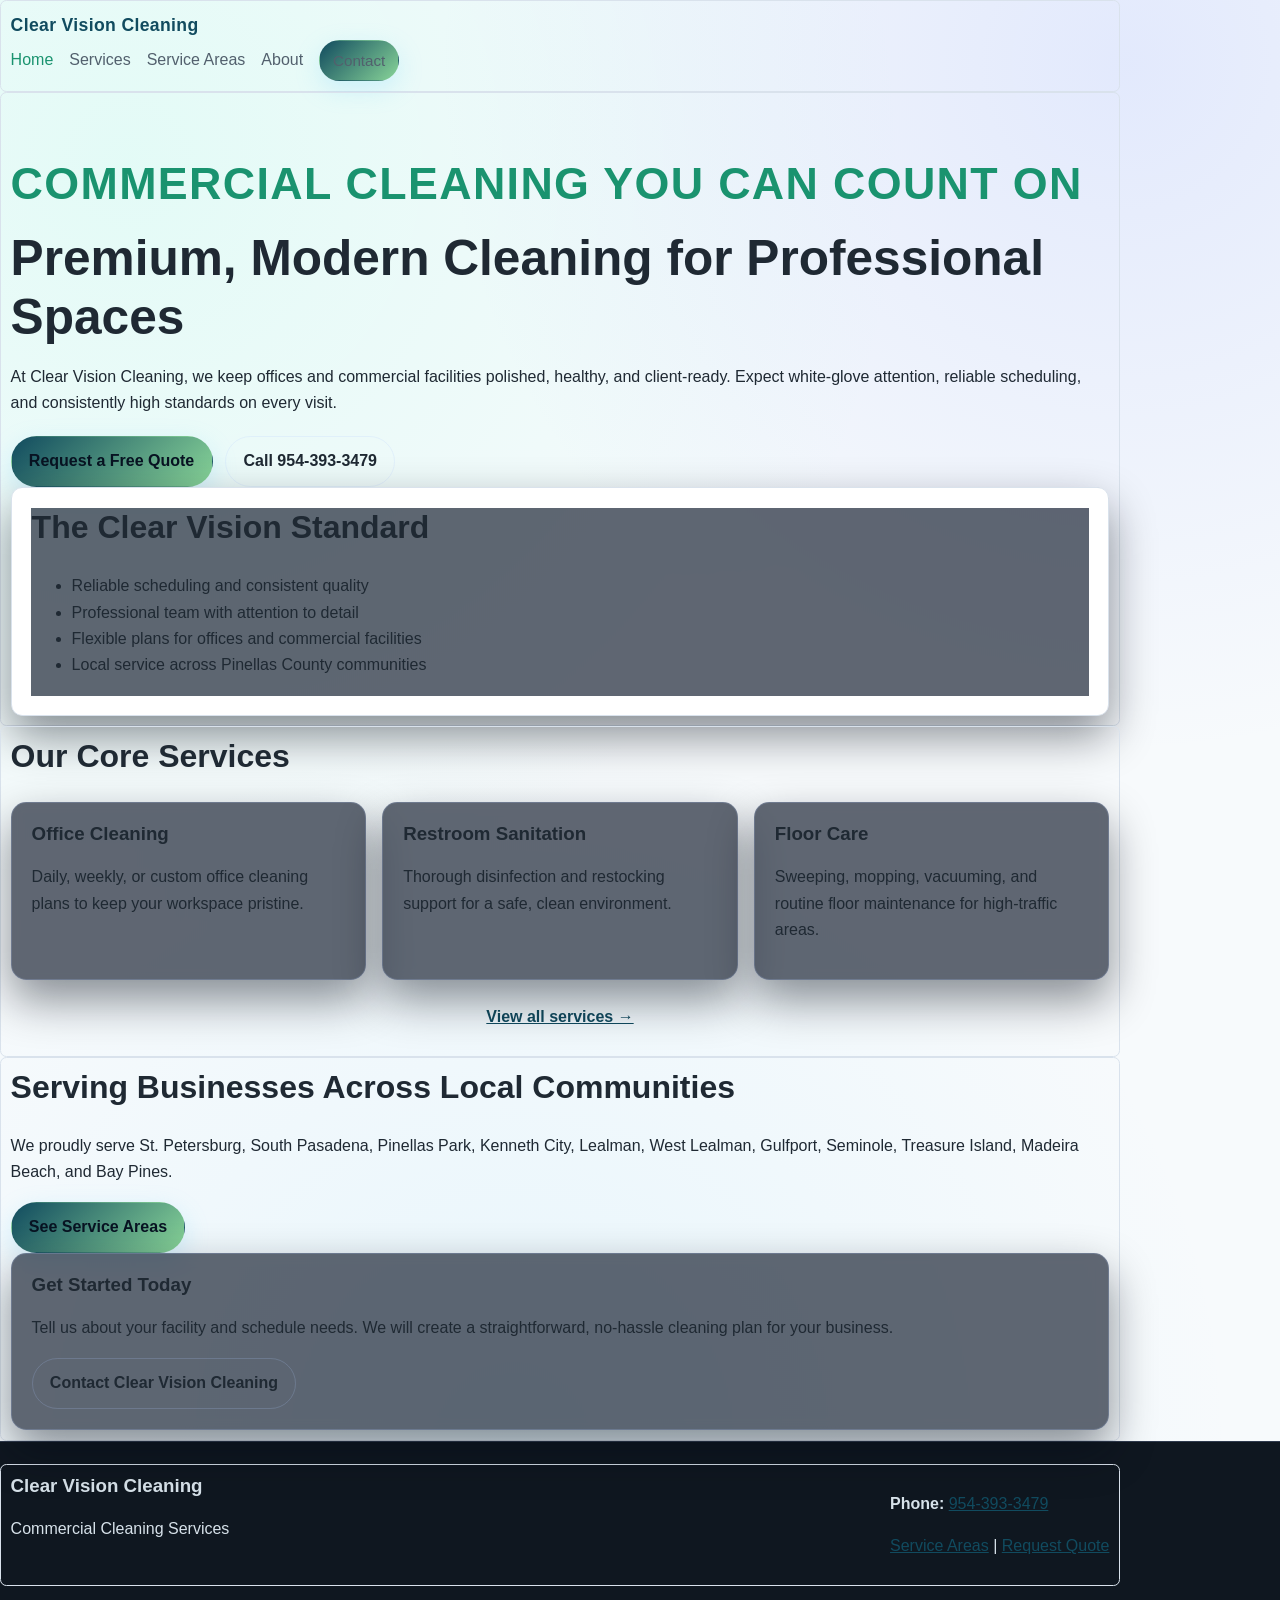
<file: index.html>
<!DOCTYPE html>
<html lang="en">
  <head>
    <meta charset="UTF-8" />
    <meta name="viewport" content="width=device-width, initial-scale=1.0" />
    <title>Clear Vision Cleaning | Commercial Cleaning Services</title>
    <meta
      name="description"
      content="Clear Vision Cleaning provides reliable commercial cleaning services across St. Petersburg and surrounding Pinellas County areas."
    />
    <link rel="stylesheet" href="styles.css" />
  </head>
  <body>
    <header class="site-header">
      <div class="container nav-wrap">
        <a class="logo" href="index.html">Clear Vision Cleaning</a>
        <button class="nav-toggle" aria-label="Toggle navigation">☰</button>
        <nav class="site-nav">
          <a href="index.html" aria-current="page">Home</a>
          <a href="services.html">Services</a>
          <a href="areas.html">Service Areas</a>
          <a href="about.html">About</a>
          <a class="btn btn-small" href="contact.html">Contact</a>
        </nav>
      </div>
    </header>

    <main>
      <section class="hero">
        <div class="container hero-grid">
          <div>
            <p class="eyebrow">Commercial Cleaning You Can Count On</p>
            <h1>Premium, Modern Cleaning for Professional Spaces</h1>
            <p>
              At Clear Vision Cleaning, we keep offices and commercial facilities polished,
              healthy, and client-ready. Expect white-glove attention, reliable scheduling, and
              consistently high standards on every visit.
            </p>
            <div class="actions">
              <a class="btn" href="contact.html">Request a Free Quote</a>
              <a class="btn btn-outline" href="tel:9543933479">Call 954-393-3479</a>
            </div>
          </div>
          <div class="hero-card">
            <h2>The Clear Vision Standard</h2>
            <ul>
              <li>Reliable scheduling and consistent quality</li>
              <li>Professional team with attention to detail</li>
              <li>Flexible plans for offices and commercial facilities</li>
              <li>Local service across Pinellas County communities</li>
            </ul>
          </div>
        </div>
      </section>

      <section class="section">
        <div class="container">
          <h2>Our Core Services</h2>
          <div class="cards">
            <article class="card">
              <h3>Office Cleaning</h3>
              <p>Daily, weekly, or custom office cleaning plans to keep your workspace pristine.</p>
            </article>
            <article class="card">
              <h3>Restroom Sanitation</h3>
              <p>Thorough disinfection and restocking support for a safe, clean environment.</p>
            </article>
            <article class="card">
              <h3>Floor Care</h3>
              <p>Sweeping, mopping, vacuuming, and routine floor maintenance for high-traffic areas.</p>
            </article>
          </div>
          <p class="center mt">
            <a href="services.html" class="text-link">View all services →</a>
          </p>
        </div>
      </section>

      <section class="section section-alt">
        <div class="container split">
          <div>
            <h2>Serving Businesses Across Local Communities</h2>
            <p>
              We proudly serve St. Petersburg, South Pasadena, Pinellas Park, Kenneth City,
              Lealman, West Lealman, Gulfport, Seminole, Treasure Island, Madeira Beach,
              and Bay Pines.
            </p>
            <a class="btn" href="areas.html">See Service Areas</a>
          </div>
          <div class="highlight">
            <h3>Get Started Today</h3>
            <p>
              Tell us about your facility and schedule needs. We will create a straightforward,
              no-hassle cleaning plan for your business.
            </p>
            <a class="btn btn-outline" href="contact.html">Contact Clear Vision Cleaning</a>
          </div>
        </div>
      </section>
    </main>

    <footer class="site-footer">
      <div class="container footer-grid">
        <div>
          <h3>Clear Vision Cleaning</h3>
          <p>Commercial Cleaning Services</p>
        </div>
        <div>
          <p><strong>Phone:</strong> <a href="tel:9543933479">954-393-3479</a></p>
          <p><a href="areas.html">Service Areas</a> | <a href="contact.html">Request Quote</a></p>
        </div>
      </div>
    </footer>

    <script src="script.js"></script>
  </body>
</html>
</file>
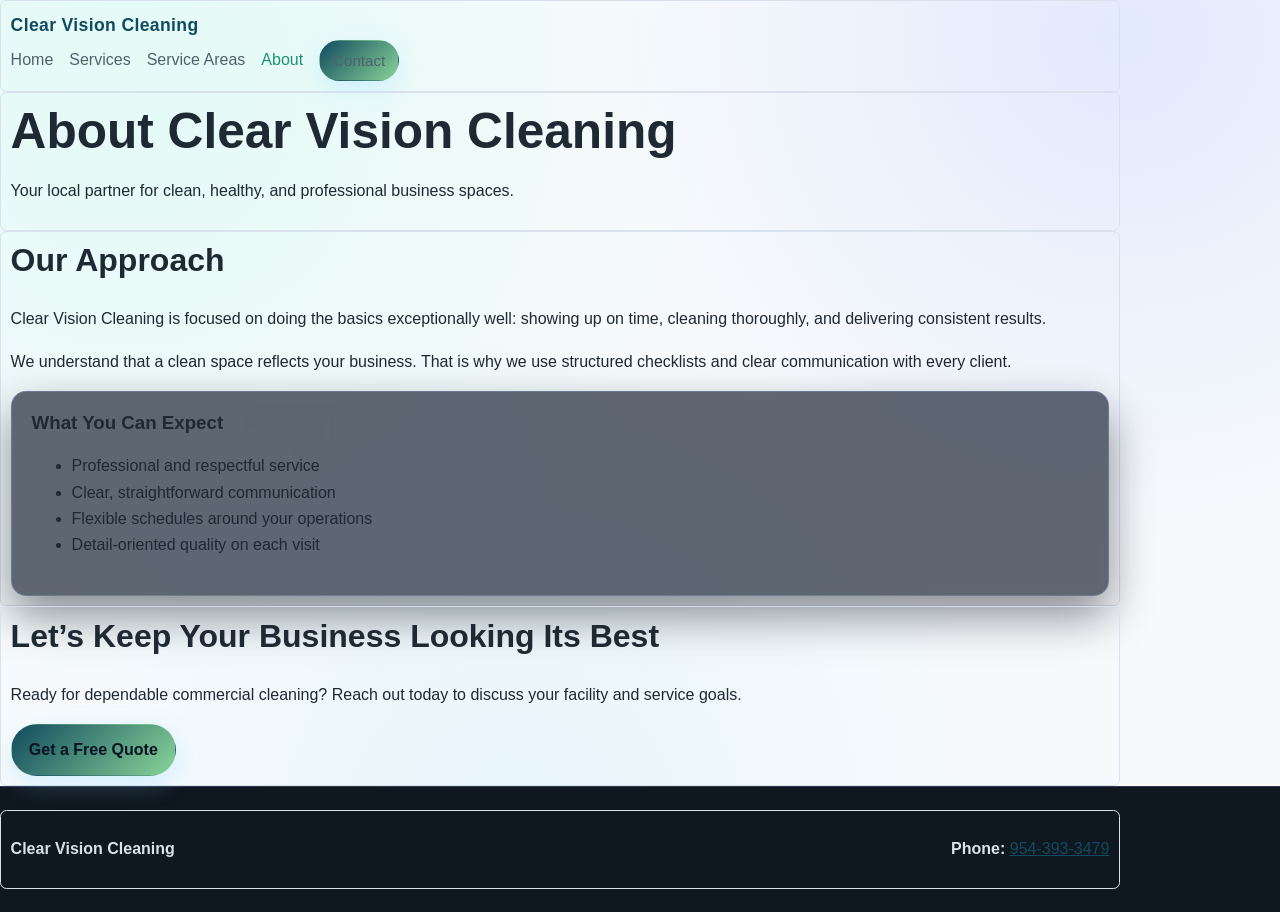
<file: about.html>
<!DOCTYPE html>
<html lang="en">
  <head>
    <meta charset="UTF-8" />
    <meta name="viewport" content="width=device-width, initial-scale=1.0" />
    <title>About | Clear Vision Cleaning</title>
    <meta name="description" content="Learn about Clear Vision Cleaning and our commitment to professional service." />
    <link rel="stylesheet" href="styles.css" />
  </head>
  <body>
    <header class="site-header">
      <div class="container nav-wrap">
        <a class="logo" href="index.html">Clear Vision Cleaning</a>
        <button class="nav-toggle" aria-label="Toggle navigation">☰</button>
        <nav class="site-nav">
          <a href="index.html">Home</a>
          <a href="services.html">Services</a>
          <a href="areas.html">Service Areas</a>
          <a href="about.html" aria-current="page">About</a>
          <a class="btn btn-small" href="contact.html">Contact</a>
        </nav>
      </div>
    </header>

    <main>
      <section class="page-hero">
        <div class="container">
          <h1>About Clear Vision Cleaning</h1>
          <p>Your local partner for clean, healthy, and professional business spaces.</p>
        </div>
      </section>

      <section class="section">
        <div class="container split">
          <div>
            <h2>Our Approach</h2>
            <p>
              Clear Vision Cleaning is focused on doing the basics exceptionally well:
              showing up on time, cleaning thoroughly, and delivering consistent results.
            </p>
            <p>
              We understand that a clean space reflects your business. That is why we use
              structured checklists and clear communication with every client.
            </p>
          </div>
          <div class="highlight">
            <h3>What You Can Expect</h3>
            <ul>
              <li>Professional and respectful service</li>
              <li>Clear, straightforward communication</li>
              <li>Flexible schedules around your operations</li>
              <li>Detail-oriented quality on each visit</li>
            </ul>
          </div>
        </div>
      </section>

      <section class="section section-alt">
        <div class="container center">
          <h2>Let’s Keep Your Business Looking Its Best</h2>
          <p>
            Ready for dependable commercial cleaning? Reach out today to discuss your facility
            and service goals.
          </p>
          <a class="btn" href="contact.html">Get a Free Quote</a>
        </div>
      </section>
    </main>

    <footer class="site-footer">
      <div class="container footer-grid">
        <p><strong>Clear Vision Cleaning</strong></p>
        <p><strong>Phone:</strong> <a href="tel:9543933479">954-393-3479</a></p>
      </div>
    </footer>

    <script src="script.js"></script>
  </body>
</html>
</file>
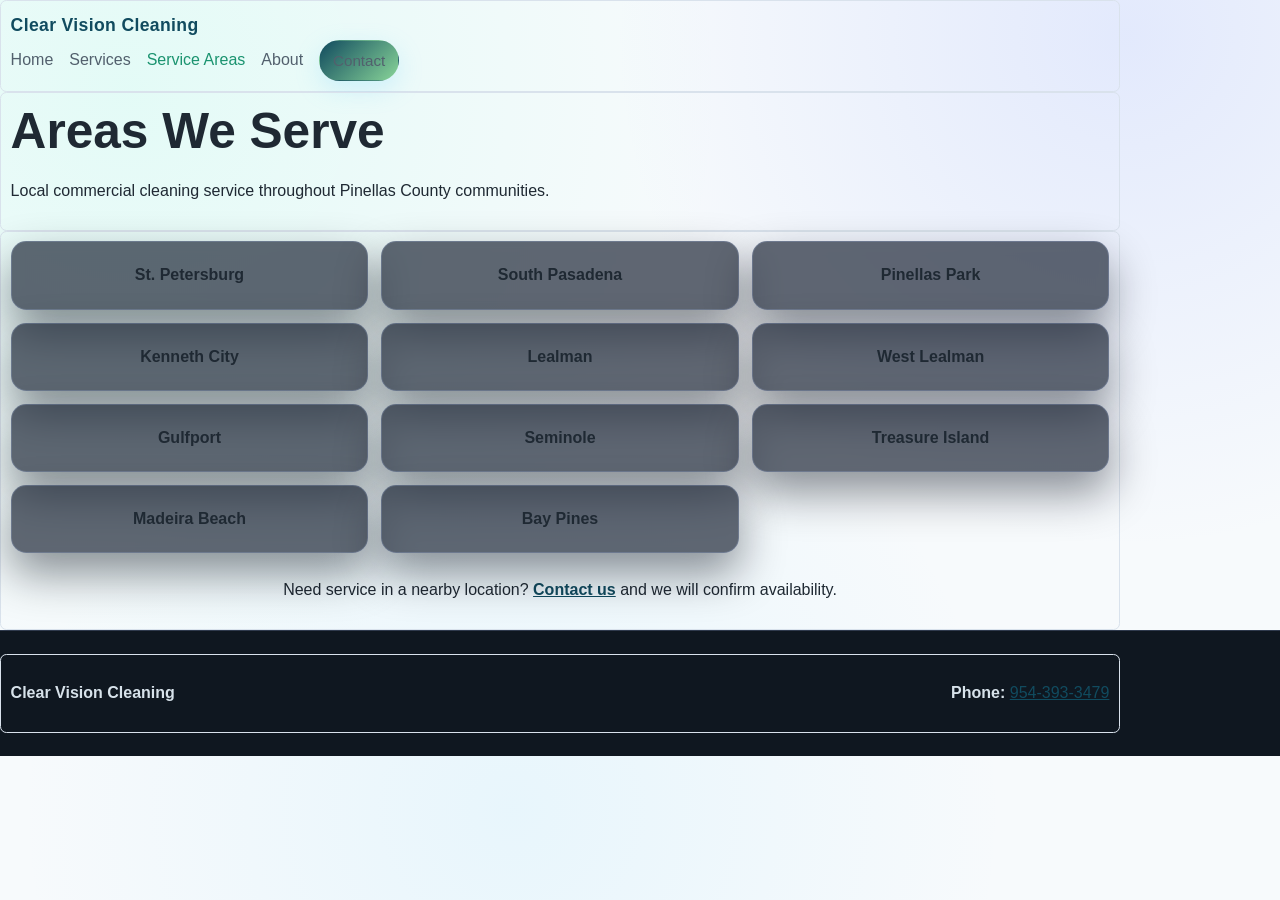
<file: areas.html>
<!DOCTYPE html>
<html lang="en">
  <head>
    <meta charset="UTF-8" />
    <meta name="viewport" content="width=device-width, initial-scale=1.0" />
    <title>Service Areas | Clear Vision Cleaning</title>
    <meta name="description" content="Clear Vision Cleaning service areas in and around St. Petersburg." />
    <link rel="stylesheet" href="styles.css" />
  </head>
  <body>
    <header class="site-header">
      <div class="container nav-wrap">
        <a class="logo" href="index.html">Clear Vision Cleaning</a>
        <button class="nav-toggle" aria-label="Toggle navigation">☰</button>
        <nav class="site-nav">
          <a href="index.html">Home</a>
          <a href="services.html">Services</a>
          <a href="areas.html" aria-current="page">Service Areas</a>
          <a href="about.html">About</a>
          <a class="btn btn-small" href="contact.html">Contact</a>
        </nav>
      </div>
    </header>

    <main>
      <section class="page-hero">
        <div class="container">
          <h1>Areas We Serve</h1>
          <p>Local commercial cleaning service throughout Pinellas County communities.</p>
        </div>
      </section>

      <section class="section">
        <div class="container">
          <div class="area-grid">
            <div class="area-item">St. Petersburg</div>
            <div class="area-item">South Pasadena</div>
            <div class="area-item">Pinellas Park</div>
            <div class="area-item">Kenneth City</div>
            <div class="area-item">Lealman</div>
            <div class="area-item">West Lealman</div>
            <div class="area-item">Gulfport</div>
            <div class="area-item">Seminole</div>
            <div class="area-item">Treasure Island</div>
            <div class="area-item">Madeira Beach</div>
            <div class="area-item">Bay Pines</div>
          </div>
          <p class="center mt">
            Need service in a nearby location? <a class="text-link" href="contact.html">Contact us</a>
            and we will confirm availability.
          </p>
        </div>
      </section>
    </main>

    <footer class="site-footer">
      <div class="container footer-grid">
        <p><strong>Clear Vision Cleaning</strong></p>
        <p><strong>Phone:</strong> <a href="tel:9543933479">954-393-3479</a></p>
      </div>
    </footer>

    <script src="script.js"></script>
  </body>
</html>
</file>
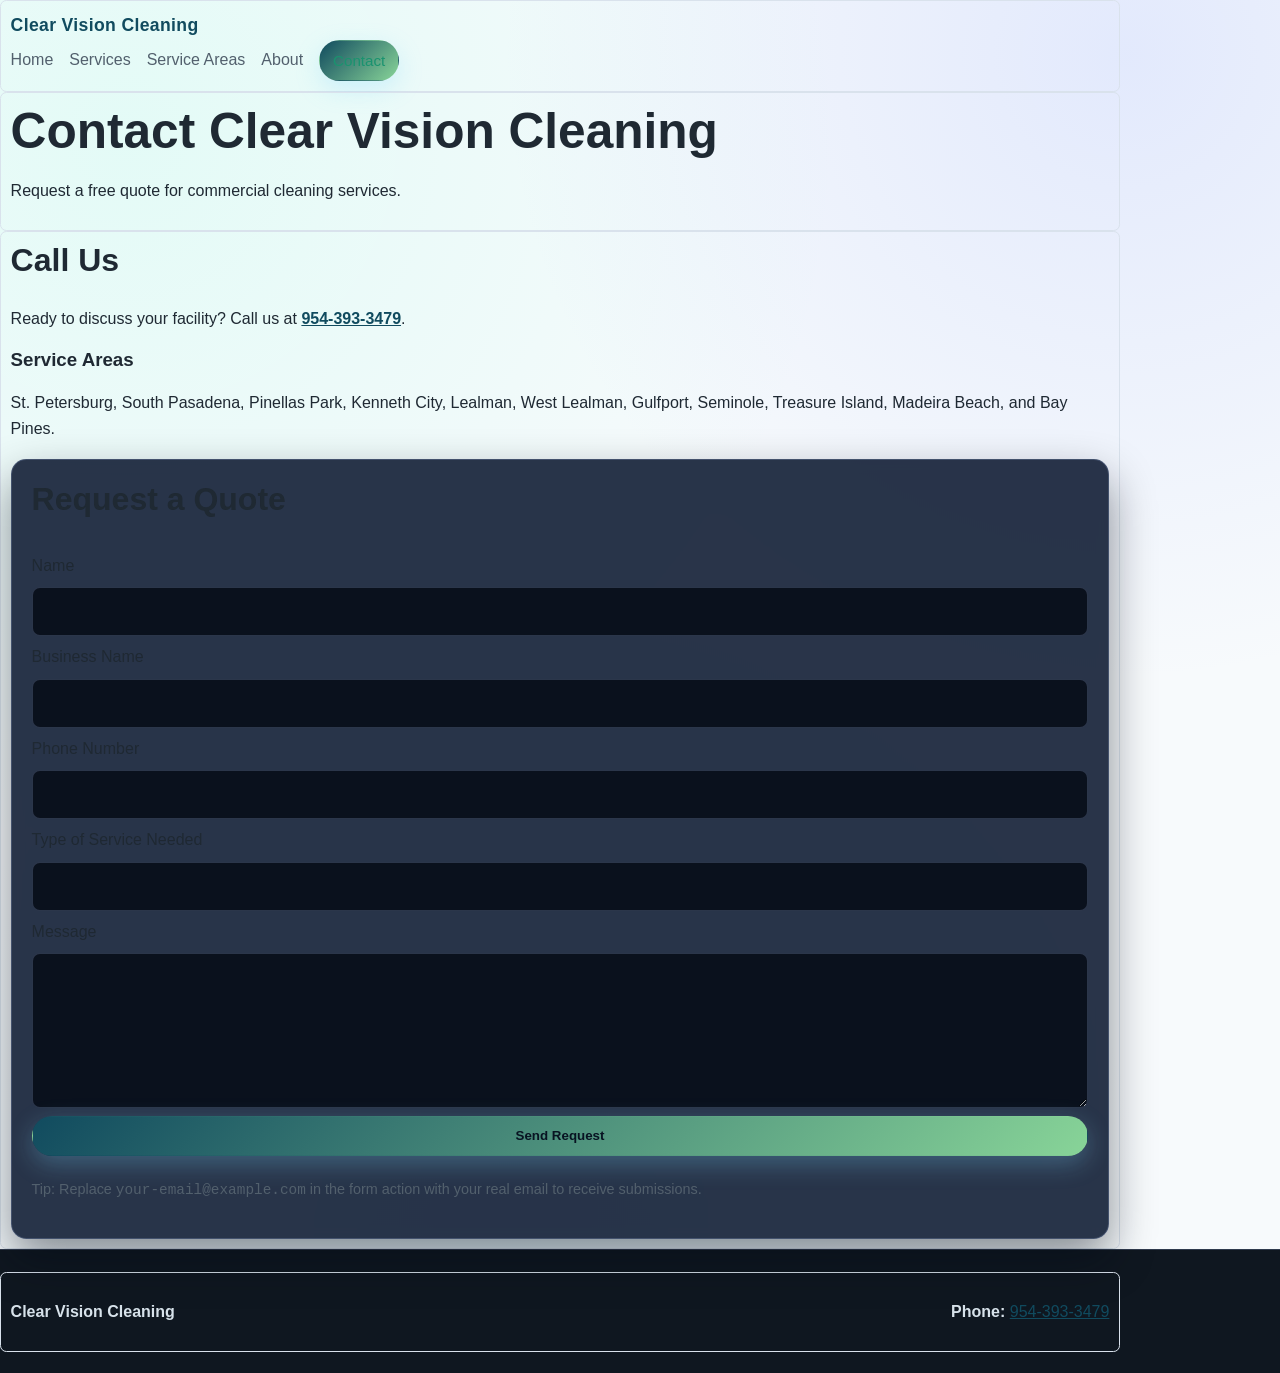
<file: contact.html>
<!DOCTYPE html>
<html lang="en">
  <head>
    <meta charset="UTF-8" />
    <meta name="viewport" content="width=device-width, initial-scale=1.0" />
    <title>Contact | Clear Vision Cleaning</title>
    <meta name="description" content="Contact Clear Vision Cleaning for a free commercial cleaning quote." />
    <link rel="stylesheet" href="styles.css" />
  </head>
  <body>
    <header class="site-header">
      <div class="container nav-wrap">
        <a class="logo" href="index.html">Clear Vision Cleaning</a>
        <button class="nav-toggle" aria-label="Toggle navigation">☰</button>
        <nav class="site-nav">
          <a href="index.html">Home</a>
          <a href="services.html">Services</a>
          <a href="areas.html">Service Areas</a>
          <a href="about.html">About</a>
          <a class="btn btn-small" href="contact.html" aria-current="page">Contact</a>
        </nav>
      </div>
    </header>

    <main>
      <section class="page-hero">
        <div class="container">
          <h1>Contact Clear Vision Cleaning</h1>
          <p>Request a free quote for commercial cleaning services.</p>
        </div>
      </section>

      <section class="section">
        <div class="container split">
          <div>
            <h2>Call Us</h2>
            <p>
              Ready to discuss your facility? Call us at
              <a class="text-link" href="tel:9543933479">954-393-3479</a>.
            </p>
            <h3>Service Areas</h3>
            <p>
              St. Petersburg, South Pasadena, Pinellas Park, Kenneth City, Lealman,
              West Lealman, Gulfport, Seminole, Treasure Island, Madeira Beach, and Bay Pines.
            </p>
          </div>

          <form class="contact-form" action="https://formsubmit.co/your-email@example.com" method="POST">
            <h2>Request a Quote</h2>
            <label for="name">Name</label>
            <input id="name" name="name" type="text" required />

            <label for="business">Business Name</label>
            <input id="business" name="business" type="text" required />

            <label for="phone">Phone Number</label>
            <input id="phone" name="phone" type="tel" required />

            <label for="service">Type of Service Needed</label>
            <input id="service" name="service" type="text" required />

            <label for="message">Message</label>
            <textarea id="message" name="message" rows="5" required></textarea>

            <button type="submit" class="btn">Send Request</button>
            <p class="small-note">
              Tip: Replace <code>your-email@example.com</code> in the form action with your real
              email to receive submissions.
            </p>
          </form>
        </div>
      </section>
    </main>

    <footer class="site-footer">
      <div class="container footer-grid">
        <p><strong>Clear Vision Cleaning</strong></p>
        <p><strong>Phone:</strong> <a href="tel:9543933479">954-393-3479</a></p>
      </div>
    </footer>

    <script src="script.js"></script>
  </body>
</html>
</file>
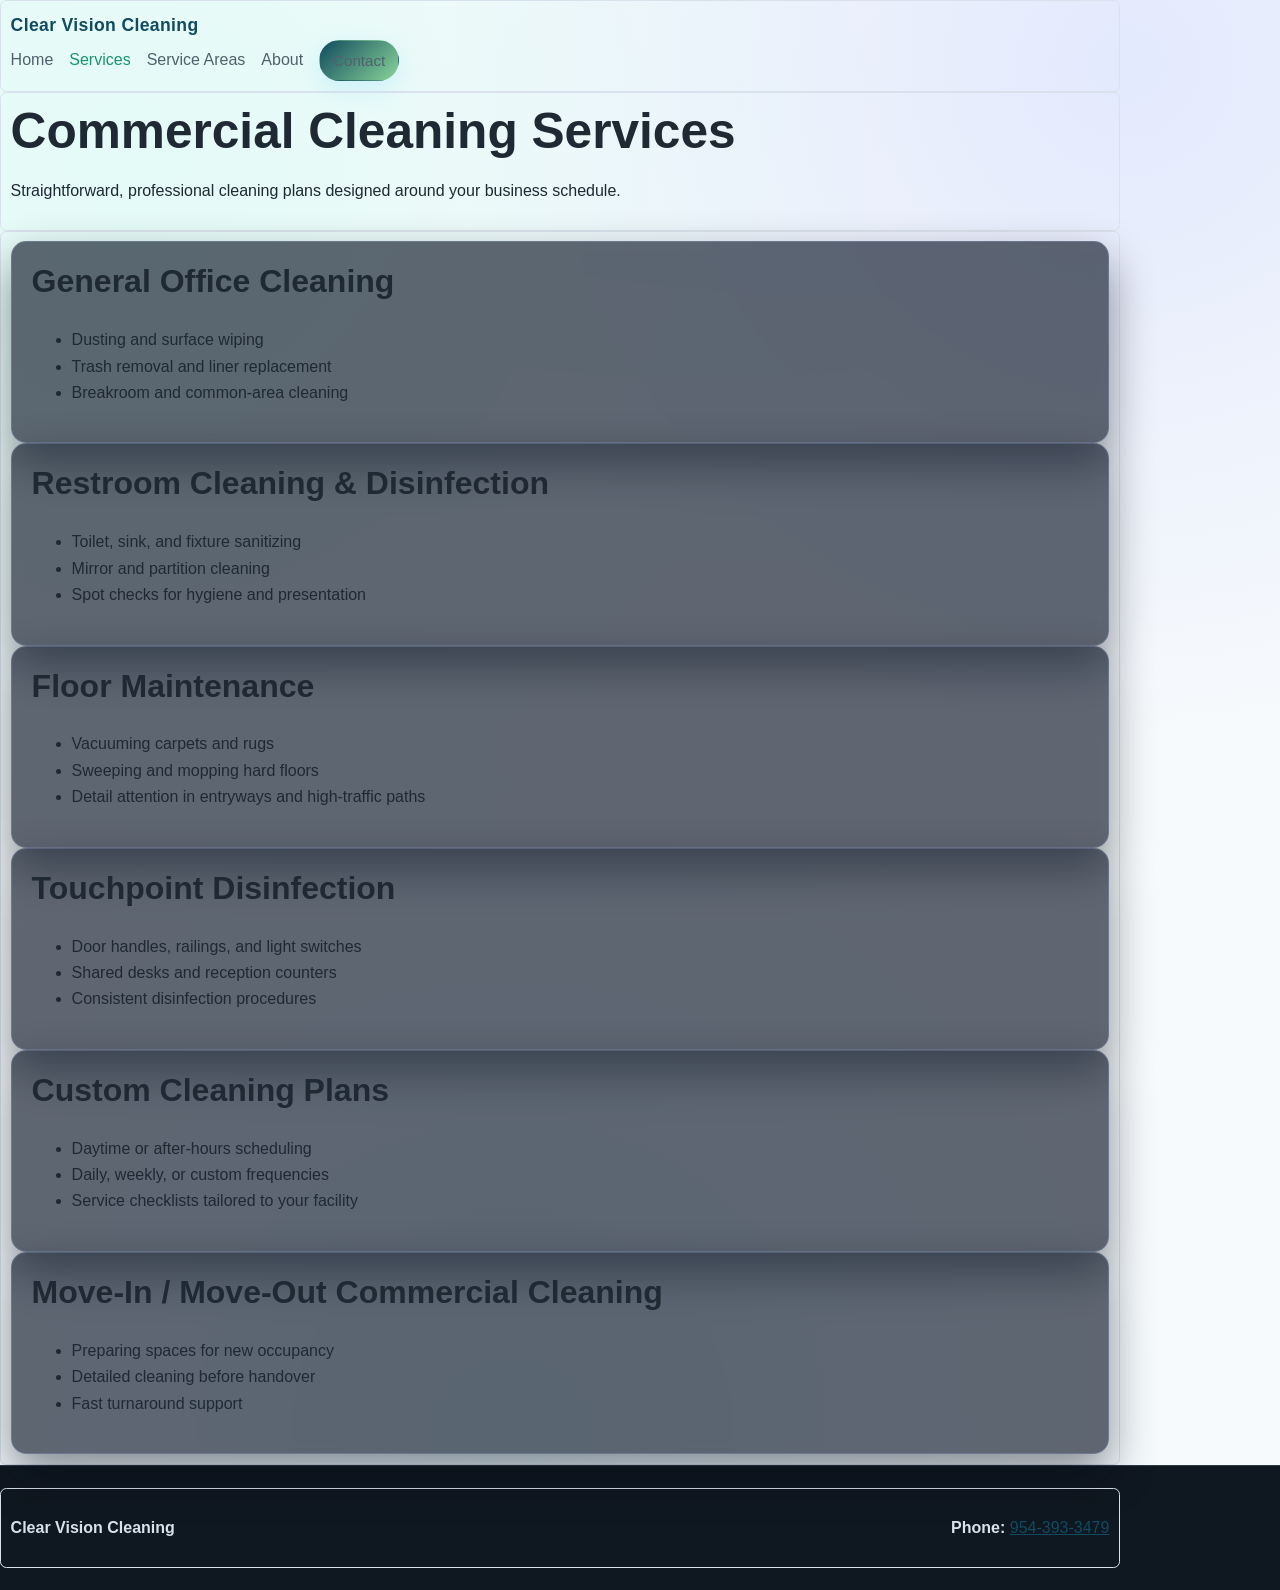
<file: services.html>
<!DOCTYPE html>
<html lang="en">
  <head>
    <meta charset="UTF-8" />
    <meta name="viewport" content="width=device-width, initial-scale=1.0" />
    <title>Services | Clear Vision Cleaning</title>
    <meta name="description" content="Explore commercial cleaning services from Clear Vision Cleaning." />
    <link rel="stylesheet" href="styles.css" />
  </head>
  <body>
    <header class="site-header">
      <div class="container nav-wrap">
        <a class="logo" href="index.html">Clear Vision Cleaning</a>
        <button class="nav-toggle" aria-label="Toggle navigation">☰</button>
        <nav class="site-nav">
          <a href="index.html">Home</a>
          <a href="services.html" aria-current="page">Services</a>
          <a href="areas.html">Service Areas</a>
          <a href="about.html">About</a>
          <a class="btn btn-small" href="contact.html">Contact</a>
        </nav>
      </div>
    </header>

    <main>
      <section class="page-hero">
        <div class="container">
          <h1>Commercial Cleaning Services</h1>
          <p>Straightforward, professional cleaning plans designed around your business schedule.</p>
        </div>
      </section>

      <section class="section">
        <div class="container cards">
          <article class="card">
            <h2>General Office Cleaning</h2>
            <ul>
              <li>Dusting and surface wiping</li>
              <li>Trash removal and liner replacement</li>
              <li>Breakroom and common-area cleaning</li>
            </ul>
          </article>
          <article class="card">
            <h2>Restroom Cleaning & Disinfection</h2>
            <ul>
              <li>Toilet, sink, and fixture sanitizing</li>
              <li>Mirror and partition cleaning</li>
              <li>Spot checks for hygiene and presentation</li>
            </ul>
          </article>
          <article class="card">
            <h2>Floor Maintenance</h2>
            <ul>
              <li>Vacuuming carpets and rugs</li>
              <li>Sweeping and mopping hard floors</li>
              <li>Detail attention in entryways and high-traffic paths</li>
            </ul>
          </article>
          <article class="card">
            <h2>Touchpoint Disinfection</h2>
            <ul>
              <li>Door handles, railings, and light switches</li>
              <li>Shared desks and reception counters</li>
              <li>Consistent disinfection procedures</li>
            </ul>
          </article>
          <article class="card">
            <h2>Custom Cleaning Plans</h2>
            <ul>
              <li>Daytime or after-hours scheduling</li>
              <li>Daily, weekly, or custom frequencies</li>
              <li>Service checklists tailored to your facility</li>
            </ul>
          </article>
          <article class="card">
            <h2>Move-In / Move-Out Commercial Cleaning</h2>
            <ul>
              <li>Preparing spaces for new occupancy</li>
              <li>Detailed cleaning before handover</li>
              <li>Fast turnaround support</li>
            </ul>
          </article>
        </div>
      </section>
    </main>

    <footer class="site-footer">
      <div class="container footer-grid">
        <p><strong>Clear Vision Cleaning</strong></p>
        <p><strong>Phone:</strong> <a href="tel:9543933479">954-393-3479</a></p>
      </div>
    </footer>

    <script src="script.js"></script>
  </body>
</html>
</file>
<file: styles.css>
:root {
  --bg: #060b16;
  --bg-soft: #0b1324;
  --surface: rgba(14, 23, 41, 0.65);
  --surface-strong: rgba(18, 31, 54, 0.9);
  --text: #e8f0ff;
  --muted: #a6b6d6;
  --line: rgba(173, 200, 255, 0.2);
  --primary: #7ad7ff;
  --secondary: #7cffd9;
  --accent: #91a7ff;
  --shadow: 0 20px 45px rgba(2, 8, 20, 0.45);
  --primary: #114b5f;
  --secondary: #1a936f;
  --accent: #88d498;
  --text: #1f2933;
  --muted: #52606d;
  --bg: #f7fafc;
  --white: #ffffff;
  --border: #d9e2ec;
}

* {
  box-sizing: border-box;
}

html {
  scroll-behavior: smooth;
}

body {
  margin: 0;
  font-family: "Inter", "Segoe UI", Roboto, Arial, sans-serif;
  line-height: 1.65;
  color: var(--text);
  background:
    radial-gradient(circle at 10% 10%, rgba(124, 255, 217, 0.16), transparent 42%),
    radial-gradient(circle at 88% 4%, rgba(145, 167, 255, 0.2), transparent 36%),
    radial-gradient(circle at 40% 90%, rgba(122, 215, 255, 0.12), transparent 44%),
    var(--bg);
  min-height: 100vh;
}

.container {
  width: min(1120px, 92%);
body {
  margin: 0;
  font-family: "Inter", "Segoe UI", Roboto, Arial, sans-serif;
  line-height: 1.6;
  color: var(--text);
  background: var(--bg);
}

.container {
  width: min(1100px, 92%);
  margin: 0 auto;
}

.site-header {
  position: sticky;
  top: 0;
  z-index: 40;
  backdrop-filter: blur(10px);
  background: rgba(7, 13, 26, 0.72);
  border-bottom: 1px solid var(--line);
  background: var(--white);
  border-bottom: 1px solid var(--border);
  position: sticky;
  top: 0;
  z-index: 10;
}

.nav-wrap {
  display: flex;
  align-items: center;
  justify-content: space-between;
  padding: 0.95rem 0;
  padding: 1rem 0;
}

.logo {
  font-weight: 700;
  letter-spacing: 0.02em;
  font-size: 1.08rem;
  color: var(--text);
  font-size: 1.1rem;
  color: var(--primary);
  text-decoration: none;
}

.site-nav {
  display: flex;
  gap: 1.1rem;
  gap: 1rem;
  align-items: center;
}

.site-nav a {
  text-decoration: none;
  color: var(--muted);
  font-weight: 500;
  transition: color 220ms ease;
}

.site-nav a:hover,
.site-nav a[aria-current="page"] {
  color: var(--text);
  color: var(--text);
  font-weight: 500;
}

.site-nav a[aria-current="page"] {
  color: var(--secondary);
}

.nav-toggle {
  display: none;
  border: 1px solid var(--line);
  background: rgba(15, 27, 48, 0.95);
  color: var(--text);
  border-radius: 0.45rem;
  border: 1px solid var(--border);
  background: var(--white);
  border-radius: 0.35rem;
  padding: 0.35rem 0.65rem;
  font-size: 1.2rem;
}

.hero,
.page-hero {
  position: relative;
  overflow: hidden;
  border-bottom: 1px solid var(--line);
}

.hero::before,
.page-hero::before {
  content: "";
  position: absolute;
  inset: 0;
  background: linear-gradient(120deg, rgba(122, 215, 255, 0.15), rgba(145, 167, 255, 0.12), rgba(124, 255, 217, 0.12));
  background-size: 220% 220%;
  animation: shiftGradient 12s ease-in-out infinite;
  pointer-events: none;
}

.hero {
  padding: 4.8rem 0;
}

.page-hero {
  padding: 3.4rem 0;
  background: linear-gradient(135deg, #e4f6f2, #f5fbff);
  border-bottom: 1px solid var(--border);
}

.hero {
  padding: 4rem 0;
}

.page-hero {
  padding: 3rem 0;
}

.hero-grid,
.split {
  position: relative;
  z-index: 1;
  display: grid;
  grid-template-columns: repeat(2, minmax(0, 1fr));
  gap: 2rem;
  align-items: center;
}

h1,
h2,
h3 {
  line-height: 1.2;
  margin-top: 0;
}

h1 {
  font-size: clamp(2rem, 4vw, 3.1rem);
  margin-bottom: 0.8rem;
}

h2 {
  font-size: clamp(1.5rem, 3vw, 2rem);
}

.eyebrow {
  display: inline-block;
  margin-bottom: 0.65rem;
  color: var(--secondary);
  letter-spacing: 0.08em;
  text-transform: uppercase;
  font-weight: 700;
  font-size: 0.84rem;
  font-size: clamp(2rem, 4vw, 2.8rem);
}

.eyebrow {
  font-weight: 700;
  color: var(--secondary);
  letter-spacing: 0.03em;
  text-transform: uppercase;
  margin-bottom: 0.5rem;
}

.actions {
  display: flex;
  gap: 0.8rem;
  flex-wrap: wrap;
  margin-top: 1.2rem;
}

.btn {
  display: inline-block;
  background: linear-gradient(135deg, var(--primary), var(--accent));
  color: #081322;
  padding: 0.72rem 1.08rem;
  border-radius: 999px;
  text-decoration: none;
  border: 1px solid transparent;
  font-weight: 700;
  transition: transform 220ms ease, box-shadow 220ms ease, filter 220ms ease;
  box-shadow: 0 8px 25px rgba(122, 215, 255, 0.28);
}

.btn:hover {
  transform: translateY(-2px);
  filter: brightness(1.06);
  box-shadow: 0 14px 30px rgba(122, 215, 255, 0.34);
  background: var(--secondary);
  color: var(--white);
  padding: 0.7rem 1rem;
  border-radius: 0.45rem;
  text-decoration: none;
  border: 2px solid var(--secondary);
  font-weight: 600;
}

.btn:hover {
  background: #157a5c;
  border-color: #157a5c;
}

.btn-outline {
  background: transparent;
  color: var(--text);
  border-color: var(--line);
  box-shadow: none;
}

.btn-small {
  padding: 0.45rem 0.82rem;
  color: var(--secondary);
}

.btn-small {
  padding: 0.45rem 0.8rem;
  font-size: 0.95rem;
}

.section {
  padding: 3.4rem 0;
}

.section-alt {
  background: linear-gradient(180deg, rgba(14, 24, 41, 0.7), rgba(9, 15, 28, 0.85));
  border-top: 1px solid var(--line);
  border-bottom: 1px solid var(--line);
  padding: 3rem 0;
}

.section-alt {
  background: var(--white);
}

.hero-card,
.card,
.highlight,
.contact-form,
.area-item {
  background: var(--surface);
  border: 1px solid var(--line);
  border-radius: 0.95rem;
  padding: 1.25rem;
  box-shadow: var(--shadow);
  backdrop-filter: blur(6px);
}

.hero-card {
  position: relative;
}

.hero-card::after {
  content: "";
  position: absolute;
  inset: -1px;
  border-radius: inherit;
  padding: 1px;
  background: linear-gradient(120deg, rgba(122, 215, 255, 0.8), rgba(124, 255, 217, 0.45), transparent 70%);
  -webkit-mask: linear-gradient(#fff 0 0) content-box, linear-gradient(#fff 0 0);
  -webkit-mask-composite: xor;
  mask-composite: exclude;
  pointer-events: none;
  background: var(--white);
  border: 1px solid var(--border);
  border-radius: 0.7rem;
  padding: 1.2rem;
}

.cards {
  display: grid;
  grid-template-columns: repeat(3, minmax(0, 1fr));
  gap: 1rem;
}

.card,
.area-item {
  transition: transform 230ms ease, border-color 230ms ease, box-shadow 230ms ease;
}

.card:hover,
.area-item:hover {
  transform: translateY(-5px);
  border-color: rgba(122, 215, 255, 0.55);
  box-shadow: 0 20px 38px rgba(5, 11, 23, 0.55);
}

.area-grid {
  display: grid;
  grid-template-columns: repeat(3, minmax(0, 1fr));
  gap: 0.8rem;
}

.area-item {
  text-align: center;
  font-weight: 600;
}

.center {
  text-align: center;
}

.mt {
  margin-top: 1.5rem;
}

.text-link {
  color: var(--primary);
  font-weight: 700;
}

.text-link:hover {
  color: var(--secondary);
  color: var(--secondary);
  font-weight: 600;
}

.contact-form {
  display: grid;
  gap: 0.5rem;
  background: var(--surface-strong);
}

input,
textarea {
  width: 100%;
  padding: 0.65rem;
  border: 1px solid var(--line);
  border-radius: 0.5rem;
  background: rgba(6, 12, 23, 0.85);
  color: var(--text);
  font: inherit;
}

input:focus,
textarea:focus {
  outline: 2px solid rgba(122, 215, 255, 0.55);
  border-color: rgba(122, 215, 255, 0.7);
}

  padding: 0.6rem;
  border: 1px solid var(--border);
  border-radius: 0.4rem;
  font: inherit;
}

.small-note {
  color: var(--muted);
  font-size: 0.9rem;
}

.site-footer {
  background: rgba(4, 9, 18, 0.92);
  border-top: 1px solid var(--line);
  background: #0f1720;
  color: #d7e2ea;
  padding: 1.4rem 0;
}

.footer-grid {
  display: flex;
  justify-content: space-between;
  gap: 1rem;
  flex-wrap: wrap;
}

.site-footer a {
  color: var(--primary);
}

.reveal {
  opacity: 0;
  transform: translateY(20px);
  transition: opacity 700ms ease, transform 700ms ease;
}

.reveal.in-view {
  opacity: 1;
  transform: translateY(0);
}

@keyframes shiftGradient {
  0% { background-position: 0% 50%; }
  50% { background-position: 100% 50%; }
  100% { background-position: 0% 50%; }
  color: #b4f0db;
}

@media (max-width: 900px) {
  .cards,
  .area-grid {
    grid-template-columns: repeat(2, minmax(0, 1fr));
  }

  .hero-grid,
  .split {
    grid-template-columns: 1fr;
  }
}

@media (max-width: 720px) {
  .site-nav {
    position: absolute;
    top: 64px;
    right: 4%;
    background: rgba(8, 14, 28, 0.98);
    border: 1px solid var(--line);
    border-radius: 0.65rem;
    background: var(--white);
    border: 1px solid var(--border);
    border-radius: 0.5rem;
    padding: 0.8rem;
    flex-direction: column;
    align-items: flex-start;
    display: none;
    min-width: 230px;
    min-width: 220px;
  }

  .site-nav.open {
    display: flex;
  }

  .nav-toggle {
    display: block;
  }

  .cards,
  .area-grid {
    grid-template-columns: 1fr;
  }
}
</file>
